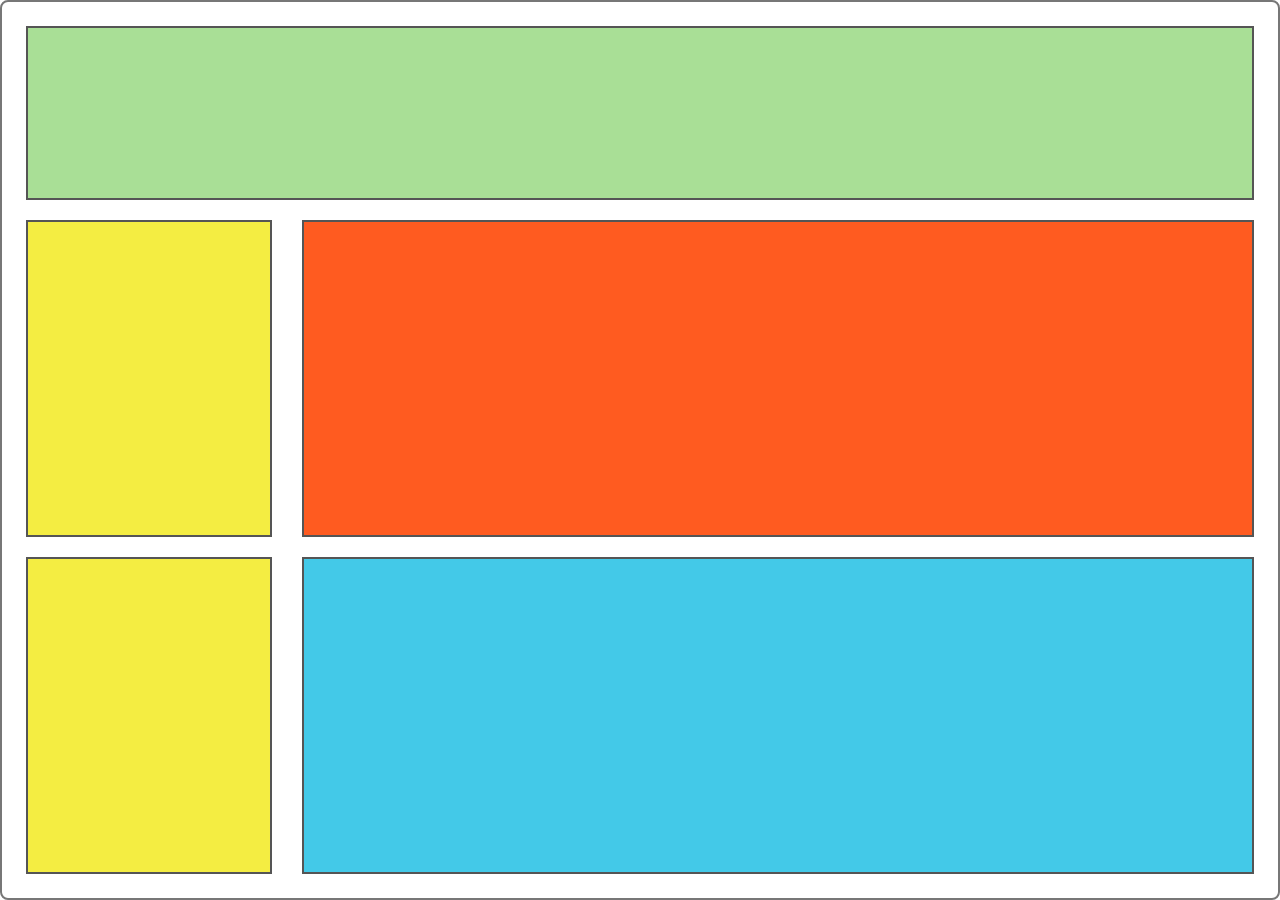
<file: cssbox1.html>
<!DOCTYPE html>
<html lang="id">
<head>
    <meta charset="UTF-8">
    <meta name="viewport" content="width=device-width, initial-scale=1.0">

    <title>Browser Layout</title>

    <link rel="stylesheet" href="css/cssbox.css">
</head>
<body>

    <div class="browser">

        <!-- MAIN CONTENT -->
        <main class="content">

            <section class="banner">
            </section>

            <aside class="box-yellow">
            </aside>

            <section class="box-orange">
            </section>

            <aside class="box-yellow second">
            </aside>

            <section class="box-blue">
            </section>

        </main>

    </div>

</body>
</html>
</file>
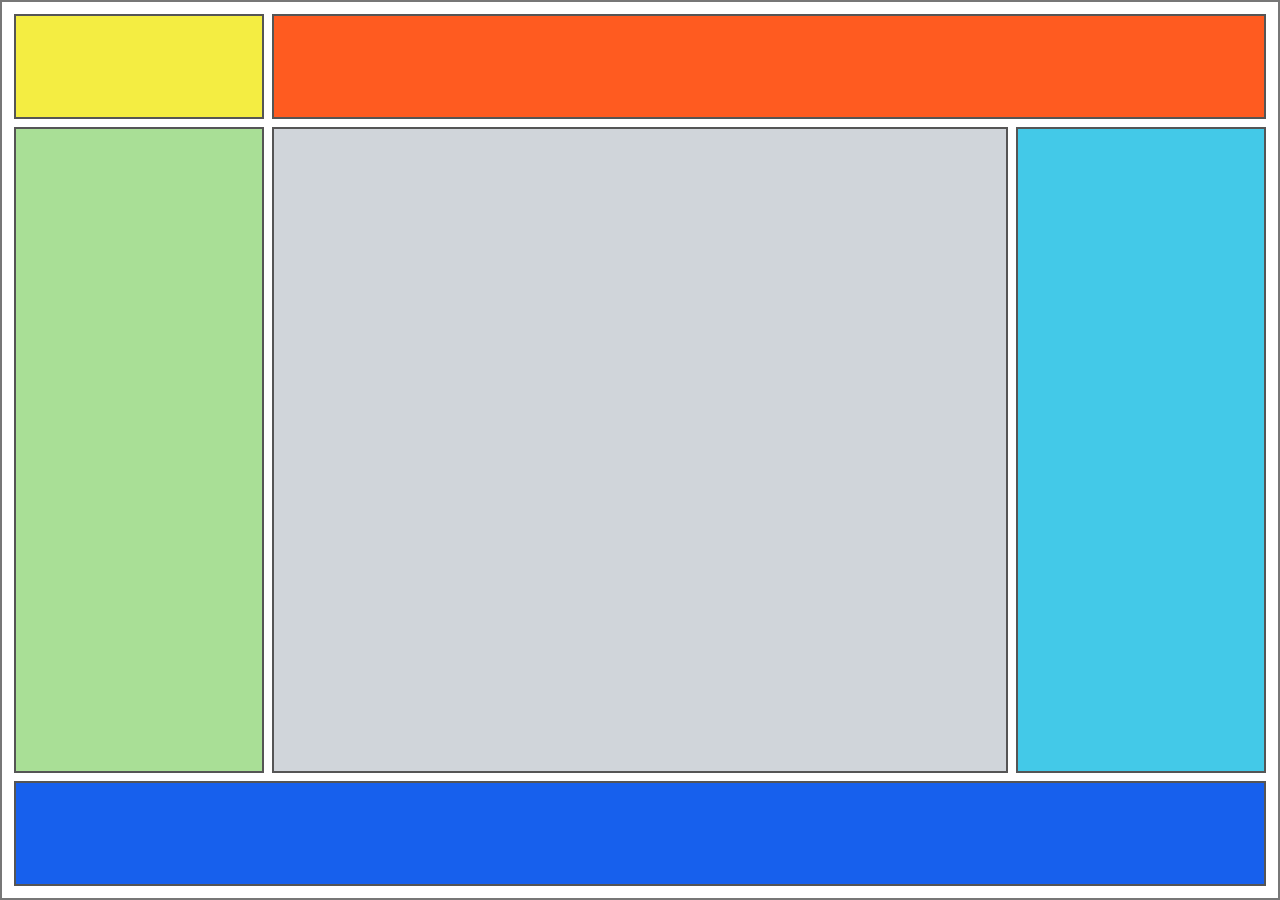
<file: cssbox2.html>
<!DOCTYPE html>
<html lang="id">
<head>
    <meta charset="UTF-8">
    <meta name="viewport" content="width=device-width, initial-scale=1.0">

    <title>CSS Grid Layout 3</title>

    <link rel="stylesheet" href="css/cssbox2.css">
</head>
<body>

    <div class="container">

        <header class="yellow">
            
        </header>

        <nav class="orange">
            
        </nav>

        <aside class="green">
            
        </aside>

        <main class="gray">
            
        </main>

        <aside class="blue-light">
            
        </aside>

        <footer class="blue-dark">
            
        </footer>

    </div>

</body>
</html>
</file>
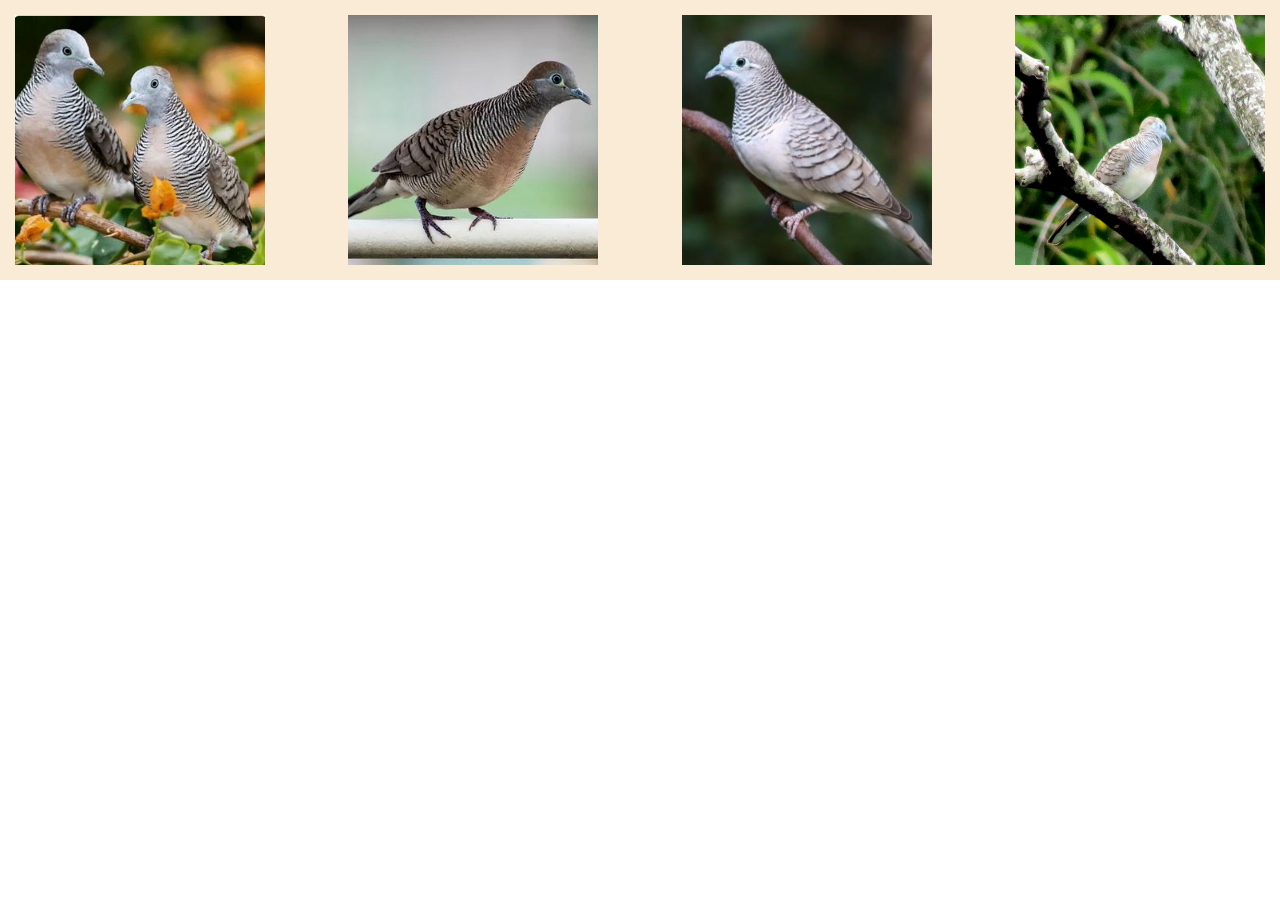
<file: flex.html>
<!DOCTYPE html>
<html lang="en">
<head>
    <meta charset="UTF-8">
    <meta name="viewport" content="width=device-width, initial-scale=1.0">
    <title>flex</title>
    <link rel="stylesheet" href="css/flex.css">
</head>
<body>
    <div class="container">
        <img src="img/burung1.png" alt="">
        <img src="img/burung2.png" alt="">
        <img src="img/burung3.png" alt="">
        <img src="img/burung4.png" alt="">
    </div>
</body>
</html>
</file>
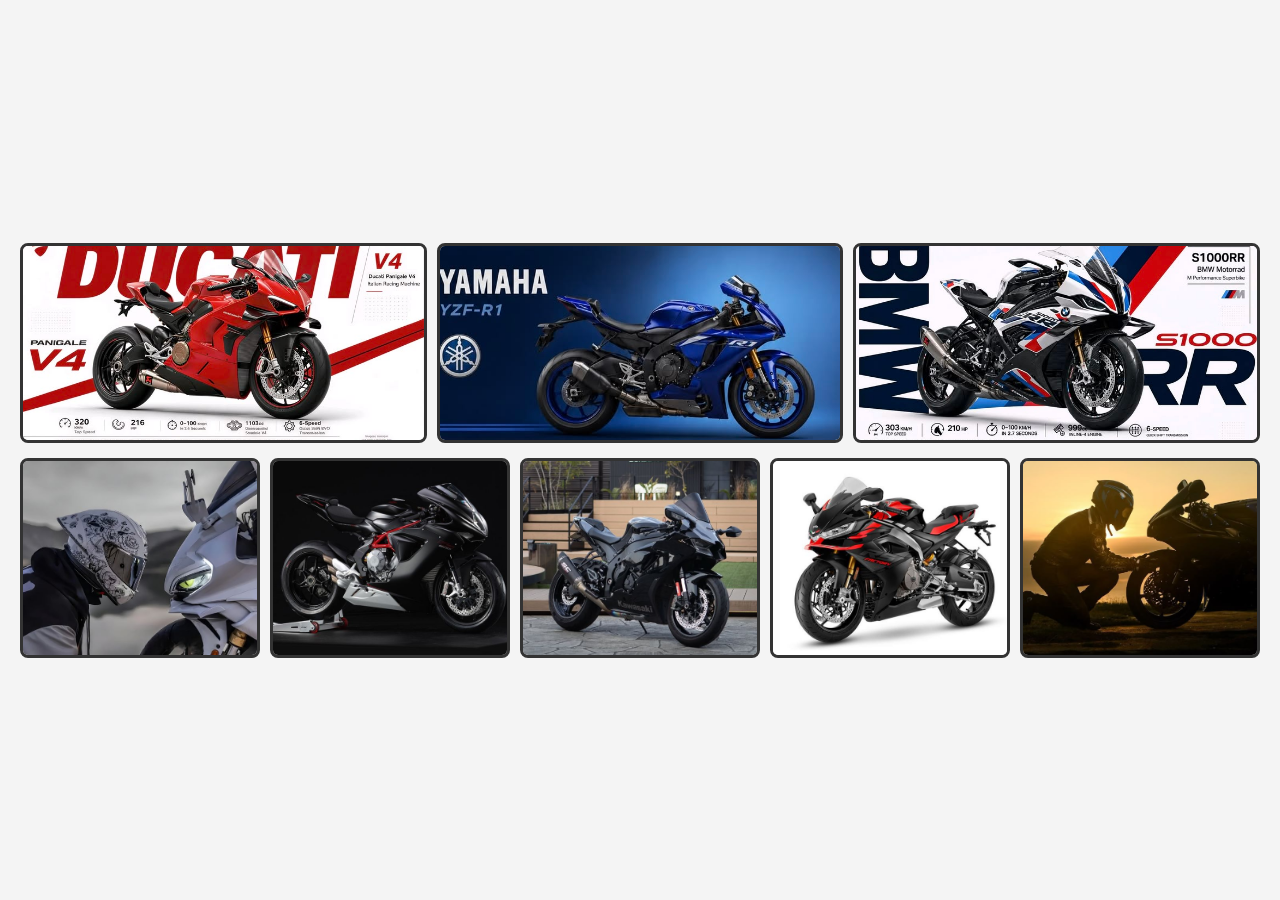
<file: flexbox-foto.html>
<!DOCTYPE html>
<html lang="id">
<head>
    <meta charset="UTF-8">
    <meta name="viewport" content="width=device-width, initial-scale=1.0">

    <title>Flexbox Gallery</title>

    <link rel="stylesheet" href="css/flexbox-foto.css">
</head>
<body>

    <main class="gallery">

        <!-- BARIS PERTAMA: 3 FOTO -->
        <section class="row row-top">

            <div class="photo">
                <img src="img/panigalev4.jpg"
                     alt="Motor Ducati Panigale V4">
            </div>

            <div class="photo">
                <img src="img/r1m.jpg"
                     alt="Motor Yamaha R1M">
            </div>

            <div class="photo">
                <img src="img/s1000rr.jpg"
                     alt="Motor BMW S1000RR">
            </div>

        </section>


        <!-- BARIS KEDUA: 5 FOTO -->
        <section class="row row-bottom">

            <div class="photo">
                <img src="img/motor-1.jpg"
                     alt="Motor 01">
            </div>

            <div class="photo">
                <img src="img/MV Agusta F3.jpg"
                     alt="Motor 02">
            </div>

            <div class="photo">
                <img src="img/ZX10R.jpg"
                     alt="Motor 03">
            </div>

            <div class="photo">
                <img src="img/Aprilia.jpg"
                     alt="Motor 04">
            </div>

            <div class="photo">
                <img src="img/motor-5.jpg"
                     alt="Motor 05">
            </div>

        </section>

    </main>

</body>
</html>
</file>
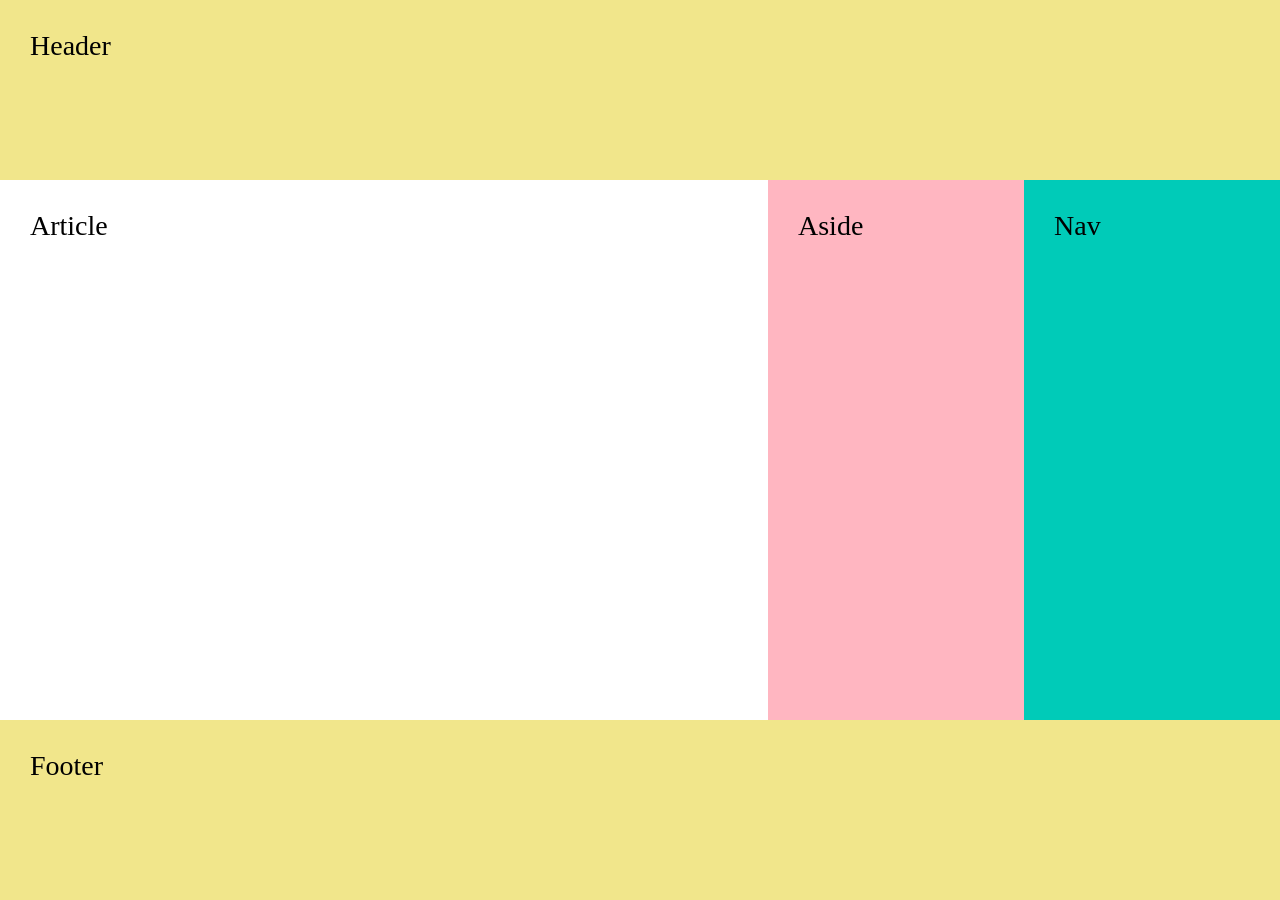
<file: flexbox1.html>
<!DOCTYPE html>
<html lang="id">
<head>
    <meta charset="UTF-8">
    <meta name="viewport" content="width=device-width, initial-scale=1.0">
    <title>CSS Grid Layout</title>

    <link rel="stylesheet" href="css/flexbox.css">
</head>
<body>

    <div class="container">

        <header>
            Header
        </header>

        <article>
            Article
        </article>

        <aside>
            Aside
        </aside>

        <nav>
            Nav
        </nav>

        <footer>
            Footer
        </footer>

    </div>

</body>
</html>
</file>
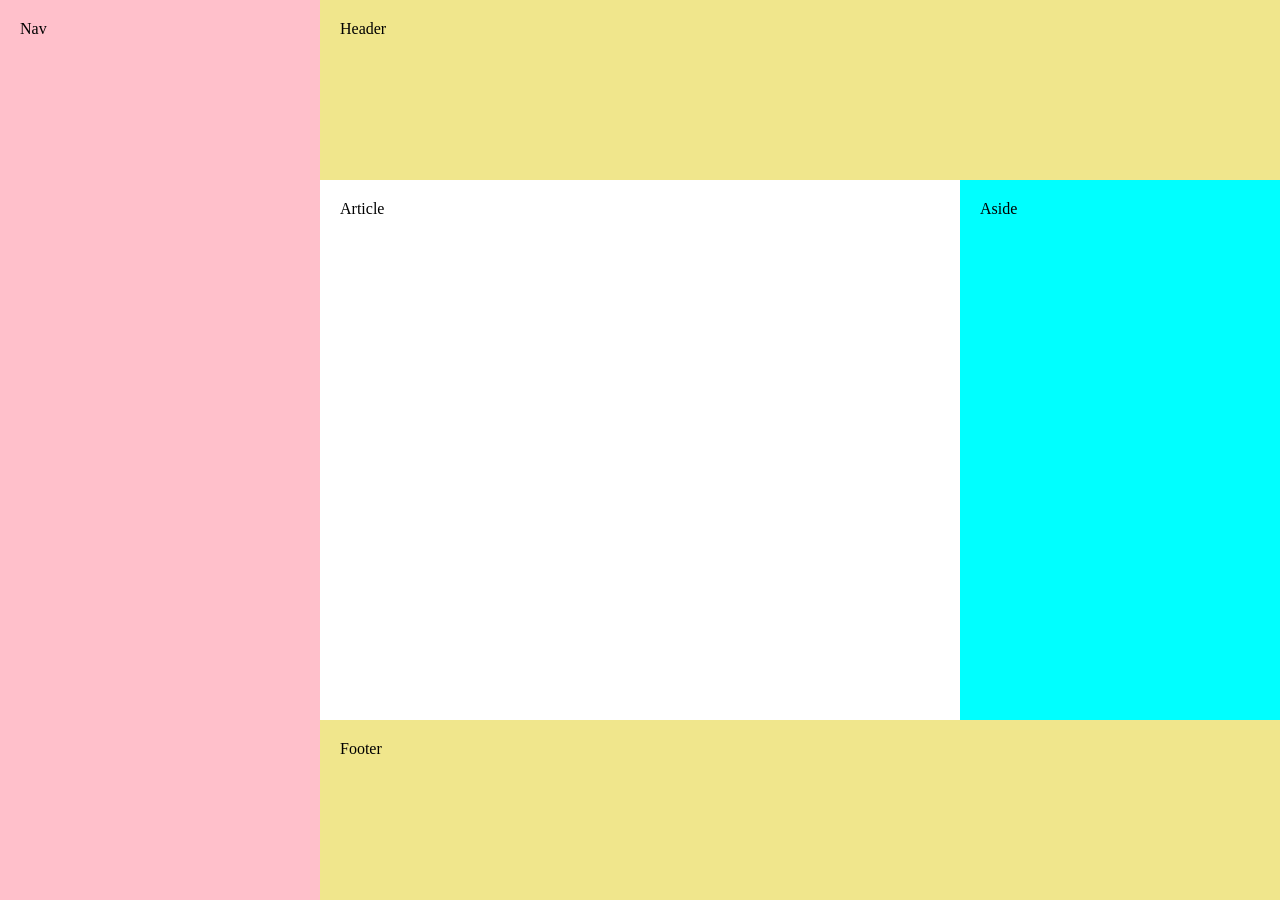
<file: layout-flex1.html>
<!DOCTYPE html>
<html lang="en">
<head>
    <meta charset="UTF-8">
    <meta name="viewport" content="width=device-width, initial-scale=1.0">
    <title>Document</title>
    <link rel="stylesheet" href="css/layout-flex1.css">
</head>
<body>
    <div class="container">
        <nav>
            Nav
        </nav>

        <header>
            Header
        </header>

        <article>
            Article
        </article>

        <aside>
            Aside
        </aside>

        <footer>
            Footer
        </footer>
    </div>
</body>
</html>
</file>
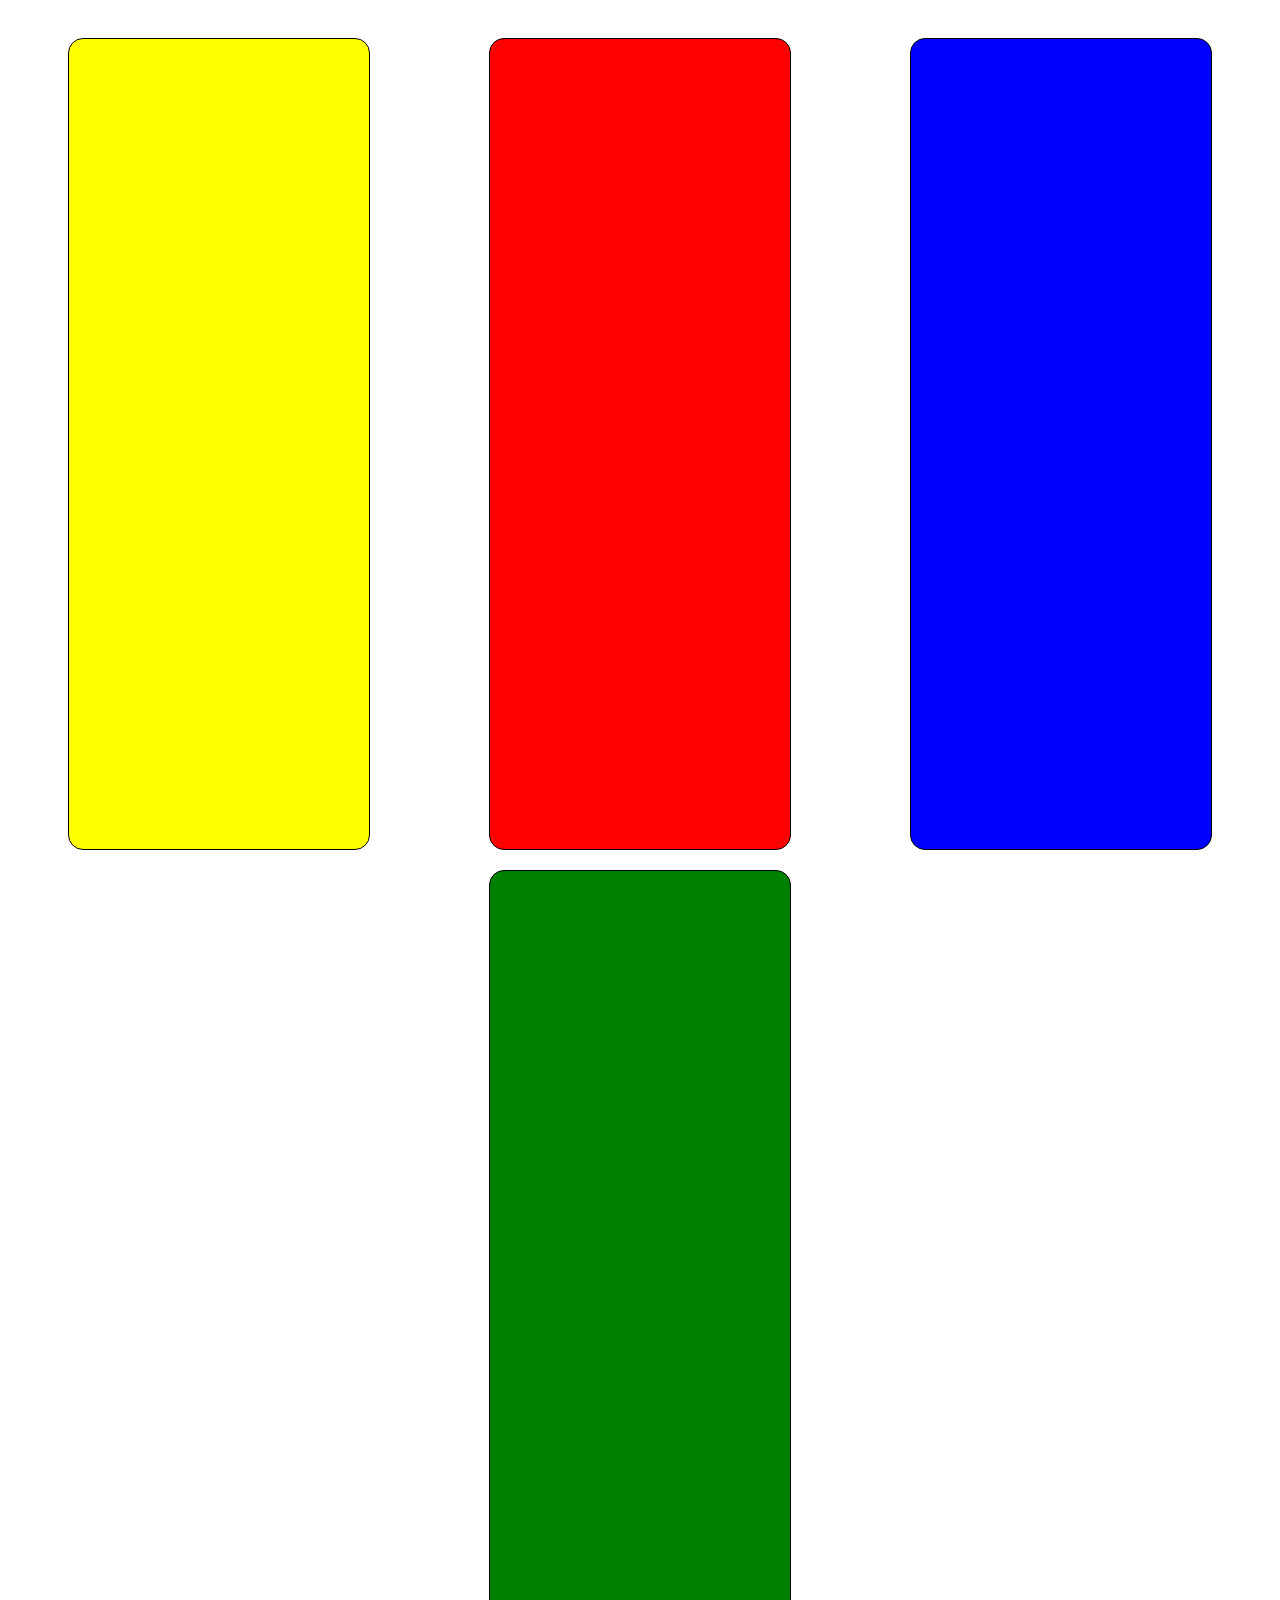
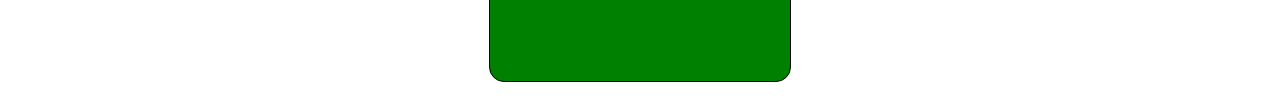
<file: praktikum1.html>
<!DOCTYPE html>
<html lang="en">
<head>
    <meta charset="UTF-8">
    <meta name="viewport" content="width=device-width, initial-scale=1.0">
    <title>Praktikum 5.1</title>
    <link rel="stylesheet" href="css/box.css">
</head>
<body>
    <div class="container">
        <div class="box1"></div>
        <div class="box2"></div>
        <div class="box3"></div>
        <div class="box4"></div>
    </div>
</body>
</html>
</file>
<file: css/cssbox.css>
/* RESET CSS */
* {
    margin: 0;
    padding: 0;
    box-sizing: border-box;
}

/* BODY */
body {
    font-family: Arial, sans-serif;
    min-height: 100vh;
}

/* BROWSER CONTAINER */
.browser {
    width: 100%;
    min-height: 100vh;

    border: 2px solid #777;
    border-radius: 8px;

    display: flex;
    flex-direction: column;
}

/* NAVIGATION BUTTONS */
.browser-buttons {
    display: flex;
    gap: 8px;

    font-size: 24px;
    font-weight: bold;
}

/* ADDRESS BAR */
.address-bar {
    flex: 1;

    background-color: white;
    border: 2px solid #888;

    padding: 8px 12px;

    color: #1685e5;
    font-size: 15px;
}

/* MAIN CONTENT */
.content {
    flex: 1;

    padding: 24px;

    display: grid;

    grid-template-columns: 20% 1fr;
    grid-template-rows: 0.55fr 1fr 1fr;

    grid-template-areas:
        "banner banner"
        "yellow1 orange"
        "yellow2 blue";

    gap: 20px 30px;
}

/* BANNER */
.banner {
    grid-area: banner;
    background-color: #a9df96;
    border: 2px solid #555;
}

/* YELLOW BOX */
.box-yellow {
    grid-area: yellow1;
    background-color: #f4ed42;
    border: 2px solid #555;
}

/* ORANGE BOX */
.box-orange {
    grid-area: orange;
    background-color: #ff5b20;
    border: 2px solid #555;
}

/* SECOND YELLOW BOX */
.box-yellow.second {
    grid-area: yellow2;
}

/* BLUE BOX */
.box-blue {
    grid-area: blue;
    background-color: #43c9e8;
    border: 2px solid #555;
}

/* RESPONSIVE MOBILE */
@media (max-width: 600px) {

    .content {
        grid-template-columns: 1fr 1fr;

        grid-template-rows:
            120px
            180px
            180px;

        grid-template-areas:
            "banner banner"
            "yellow1 orange"
            "yellow2 blue";

        gap: 15px;
        padding: 15px;
    }

    .browser-buttons {
        font-size: 18px;
    }

    .address-bar {
        font-size: 12px;
    }
}
</file>
<file: css/cssbox2.css>
/* RESET CSS */
* {
    margin: 0;
    padding: 0;
    box-sizing: border-box;
}

/* BODY */
body {
    font-family: Arial, sans-serif;
}

/* MAIN CONTAINER */
.container {
    width: 100%;
    height: 100vh;

    padding: 12px;
    border: 2px solid #777;

    display: grid;

    grid-template-columns: 20% 1fr 20%;
    grid-template-rows: 12% 1fr 12%;

    grid-template-areas:
        "yellow orange orange"
        "green gray blue-light"
        "blue-dark blue-dark blue-dark";

    gap: 8px;
}

/* GENERAL ELEMENT STYLE */
.container > * {
    border: 2px solid #555;
}

/* YELLOW */
.yellow {
    grid-area: yellow;
    background-color: #f4ed42;
}

/* ORANGE */
.orange {
    grid-area: orange;
    background-color: #ff5b20;
}

/* GREEN */
.green {
    grid-area: green;
    background-color: #a9df96;
}

/* GRAY */
.gray {
    grid-area: gray;
    background-color: #d0d5da;
}

/* BLUE LIGHT */
.blue-light {
    grid-area: blue-light;
    background-color: #43c9e8;
}

/* BLUE DARK */
.blue-dark {
    grid-area: blue-dark;
    background-color: #1760ed;
}

/* RESPONSIVE MOBILE */
@media (max-width: 600px) {

    .container {
        height: auto;
        min-height: 100vh;

        grid-template-columns: 1fr 1fr;
        grid-template-rows: 80px 80px 250px 250px 80px;

        grid-template-areas:
            "yellow orange"
            "green green"
            "gray gray"
            "blue-light blue-light"
            "blue-dark blue-dark";
    }

}
</file>
<file: css/flex.css>
body {
    margin: 0;
    padding: 0;
}
.container {
    display: flex;
    justify-content: space-between;
    background-color: antiquewhite;
    padding: 10px;
}

img {
    width: 250px;
    height: 250px;
    object-fit: cover;
    margin: 5px;
}
</file>
<file: css/flexbox-foto.css>
/* RESET CSS */
* {
    margin: 0;
    padding: 0;
    box-sizing: border-box;
}

/* BODY */
body {
    font-family: Arial, sans-serif;
    min-height: 100vh;
    background-color: #f4f4f4;
}

/* GALLERY CONTAINER */
.gallery {
    min-height: 100vh;
    width: 100%;

    padding: 20px;

    display: flex;
    flex-direction: column;
    justify-content: center;
    gap: 15px;
}

/* ROW */
.row {
    display: flex;
    gap: 10px;
    width: 100%;
}

/* TOP ROW - 3 PHOTOS */
.row-top .photo {
    flex: 1;
}

/* BOTTOM ROW - 5 PHOTOS */
.row-bottom .photo {
    flex: 1;
}

/* PHOTO CONTAINER */
.photo {
    height: 200px;

    border: 3px solid #333;
    border-radius: 8px;

    overflow: hidden;
    background-color: #ddd;
}

/* IMAGE */
.photo img {
    width: 100%;
    height: 100%;

    object-fit: cover;

    display: block;

    transition: transform 0.3s ease;
}

/* HOVER EFFECT */
.photo:hover img {
    transform: scale(1.05);
}

/* RESPONSIVE MOBILE */
@media (max-width: 600px) {

    .gallery {
        padding: 12px;
    }

    .row {
        flex-wrap: wrap;
    }

    .row-top .photo {
        flex: 1 1 30%;
    }

    .row-bottom .photo {
        flex: 1 1 28%;
    }

    .photo {
        height: 120px;
    }

}
</file>
<file: css/flexbox.css>
/* RESET CSS */
* {
    margin: 0;
    padding: 0;
    box-sizing: border-box;
}

/* BODY */
body {
    font-family: Georgia, serif;
}

/* CONTAINER */
.container {
    min-height: 100vh;

    display: grid;

    grid-template-columns: 3fr 1fr 1fr;
    grid-template-rows: 20vh 60vh 20vh;
}

/* HEADER */
header {
    grid-column: 1 / 4;
    background-color: #f1e68b;
}

/* ARTICLE */
article {
    background-color: white;
}

/* ASIDE */
aside {
    background-color: #ffb6c1;
}

/* NAVIGATION */
nav {
    background-color: #00cbb8;
}

/* FOOTER */
footer {
    grid-column: 1 / 4;
    background-color: #f1e68b;
}

/* GENERAL STYLE */
header,
article,
aside,
nav,
footer {
    padding: 30px;
    font-size: 28px;
}

/* RESPONSIVE MOBILE */
@media (max-width: 600px) {

    .container {
        grid-template-columns: 1fr 1fr;
        grid-template-rows: 100px minmax(300px, 1fr) 180px 100px;
    }

    header,
    footer {
        grid-column: 1 / 3;
    }

    article {
        grid-column: 1 / 3;
    }
}
</file>
<file: css/layout-flex1.css>
* {
    margin: 0;
    padding: 0;
    box-sizing: border-box;
}

body {
    font: Georgia, serif;
}

.container {
    width: 100%;
    min-height: 100vh;
    display: grid;
    grid-template-columns: 25% 1fr 25%;
    grid-template-rows: 20vh 60vh 20vh;
    grid-template-areas: 
    "nav header header"
    "nav article aside"
    "nav footer footer";
}

nav {
    grid-area: nav;
    background-color: pink;
    padding: 20px;
}

header  {
    grid-area: header;
    background-color: khaki;
    padding: 20px;
}

article {
    grid-area: article;
    background-color: white;
    padding: 20px;
}

aside {
    grid-area: aside;
    background-color: cyan;
    padding: 20px;
}
footer {
    grid-area: footer;
    background-color: khaki;
    padding: 20px;
}
</file>
<file: css/box.css>
.container {
    display: flex;
    justify-content: space-around;
    flex-wrap: wrap;
    align-items: center;
    padding-top: 20px;
}

.box1 {
    width: 300px;
    height: 90vh;
    background-color: yellow;
    margin: 10px;
    border: 1px solid;
    border-radius: 15px;
}


.box2 {
    width: 300px;
    height: 90vh;
    background-color: red;
    margin: 10px;
    border: 1px solid;
    border-radius: 15px;
}


.box3 {
    width: 300px;
    height: 90vh;
    background-color: blue;
    margin: 10px;
    border: 1px solid;
    border-radius: 15px;
}


.box4 {
    width: 300px;
    height: 90vh;
    background-color: green;
    margin: 10px;
    border: 1px solid;
    border-radius: 15px;
}
</file>
